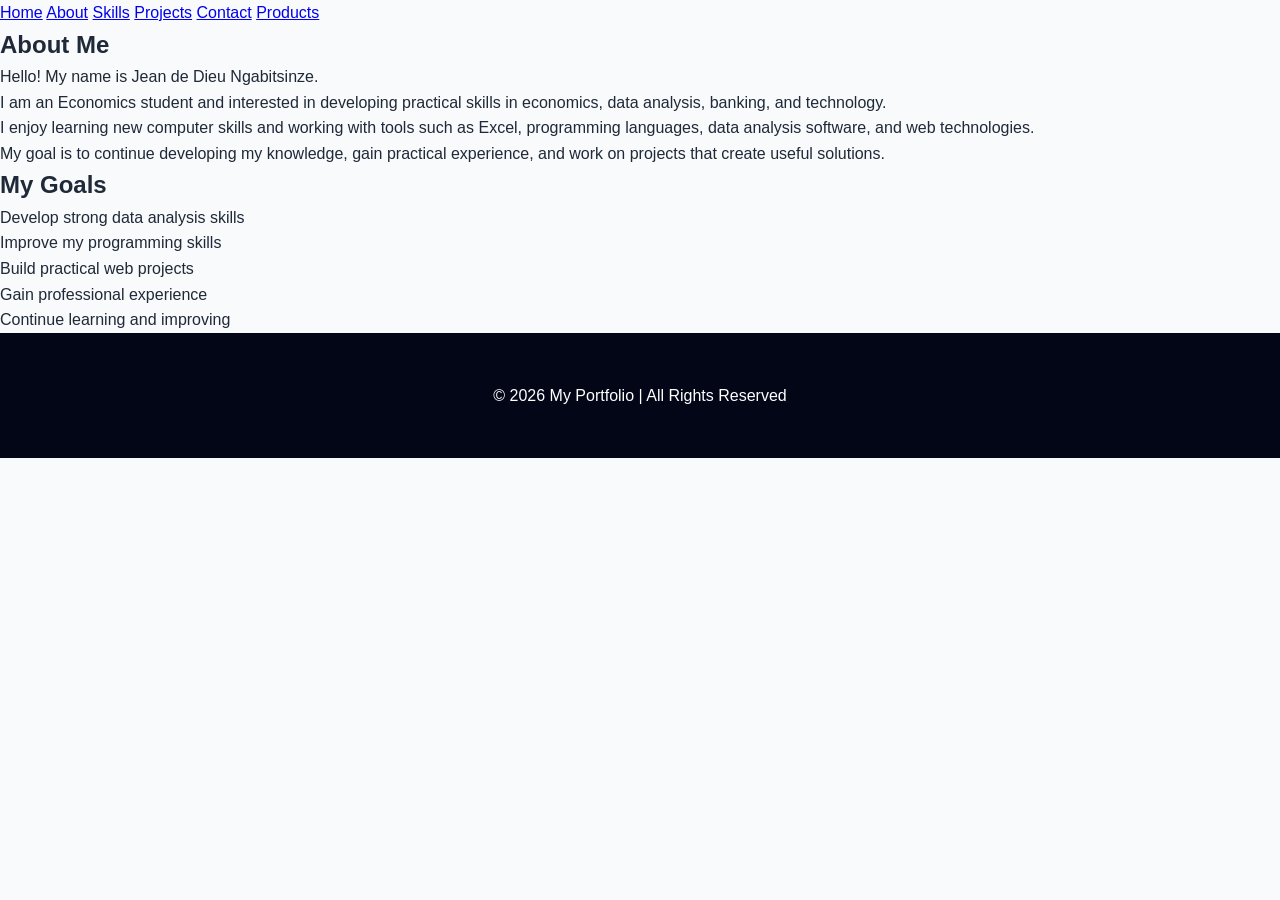
<file: about.html>
<!DOCTYPE html>
<html lang="en">

<head>
    <meta charset="UTF-8">
    <meta name="viewport" content="width=device-width, initial-scale=1.0">

    <title>About Me</title>

    <link rel="stylesheet" href="style.css">
</head>

<body>

    <!-- Navigation -->
    <nav>
        <a href="index.html">Home</a>
        <a href="about.html">About</a>
        <a href="skills.html">Skills</a>
        <a href="projects.html">Projects</a>
        <a href="contact.html">Contact</a>
<a href="products.html">Products</a>
    </nav>


    <!-- About Section -->
    <section>

        <h1>About Me</h1>

        <p>
            Hello! My name is Jean de Dieu Ngabitsinze.
        </p>

        <p>
            I am an Economics student and interested in developing
            practical skills in economics, data analysis,
            banking, and technology.
        </p>

        <p>
            I enjoy learning new computer skills and working
            with tools such as Excel, programming languages,
            data analysis software, and web technologies.
        </p>

        <p>
            My goal is to continue developing my knowledge,
            gain practical experience, and work on projects
            that create useful solutions.
        </p>

        <h2>My Goals</h2>

        <ul>
            <li>Develop strong data analysis skills</li>
            <li>Improve my programming skills</li>
            <li>Build practical web projects</li>
            <li>Gain professional experience</li>
            <li>Continue learning and improving</li>
        </ul>

    </section>


    <!-- Footer -->
    <footer>
        <p>© 2026 My Portfolio | All Rights Reserved</p>
    </footer>


    <script src="script.js"></script>

</body>

</html>
</file>
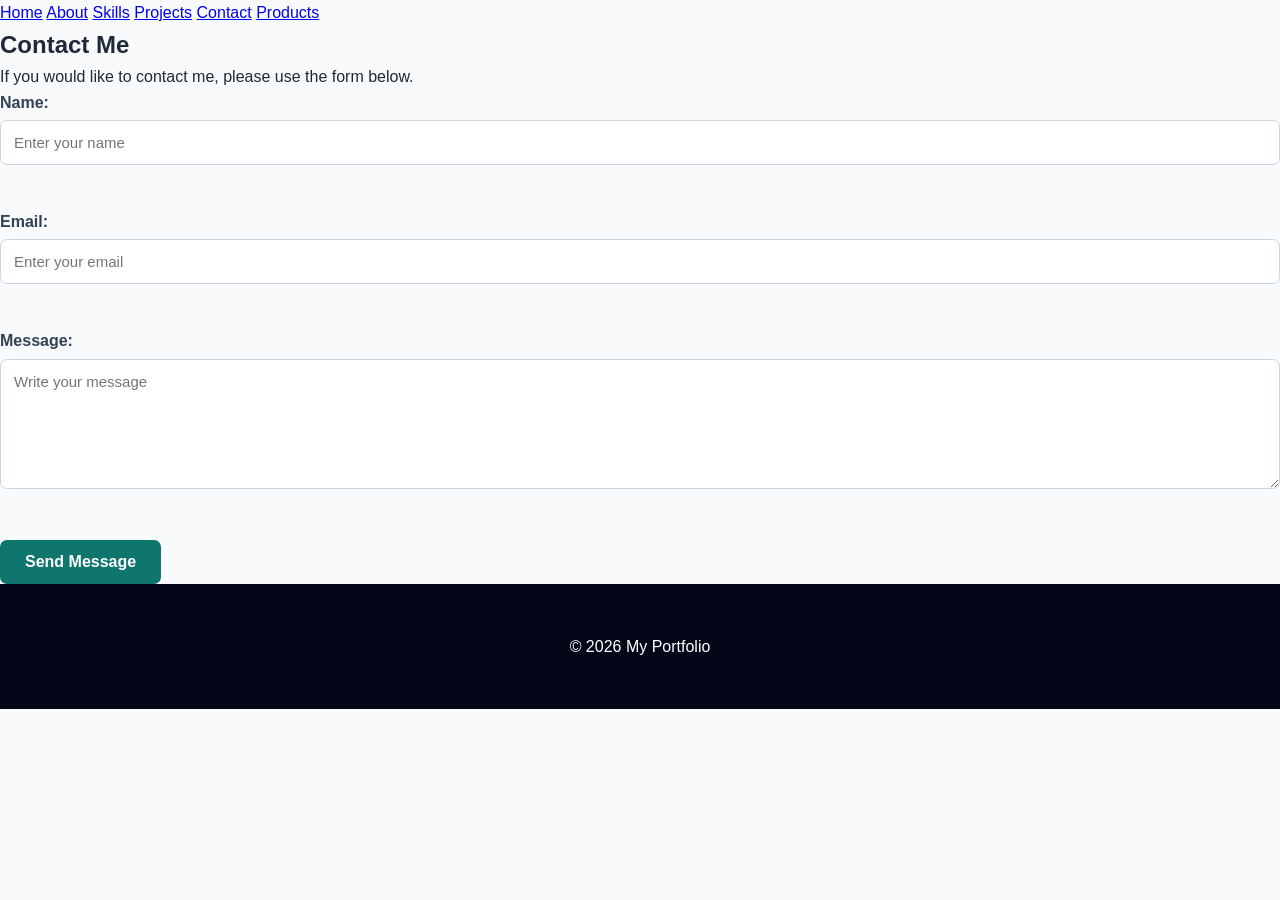
<file: contact.html>
<!DOCTYPE html>
<html lang="en">

<head>
    <meta charset="UTF-8">
    <meta name="viewport" content="width=device-width, initial-scale=1.0">
    <title>Contact Me</title>

    <link rel="stylesheet" href="style.css">
</head>

<body>

    <!-- Navigation -->
    <nav>
        <a href="index.html">Home</a>
        <a href="about.html">About</a>
        <a href="skills.html">Skills</a>
        <a href="projects.html">Projects</a>
        <a href="contact.html">Contact</a>
<a href="products.html">Products</a>
    </nav>

    <!-- Contact Section -->
    <section>
        <h1>Contact Me</h1>

        <p>
            If you would like to contact me, please use the form below.
        </p>

       <form action="https://formspree.io/f/xyezznzv" method="POST">

    <label for="name">Name:</label><br>
    <input
        type="text"
        id="name"
        name="name"
        placeholder="Enter your name"
        required
    >
    <br><br>

    <label for="email">Email:</label><br>
    <input
        type="email"
        id="email"
        name="email"
        placeholder="Enter your email"
        required
    >
    <br><br>

    <label for="message">Message:</label><br>
    <textarea
        id="message"
        name="message"
        rows="6"
        placeholder="Write your message"
        required
    ></textarea>
    <br><br>

    <button type="submit">Send Message</button>

</form>

        </form>
    </section>

    <!-- Footer -->
    <footer>
        <p>© 2026 My Portfolio</p>
    </footer>

    <script src="script.js"></script>

</body>

</html>
</file>
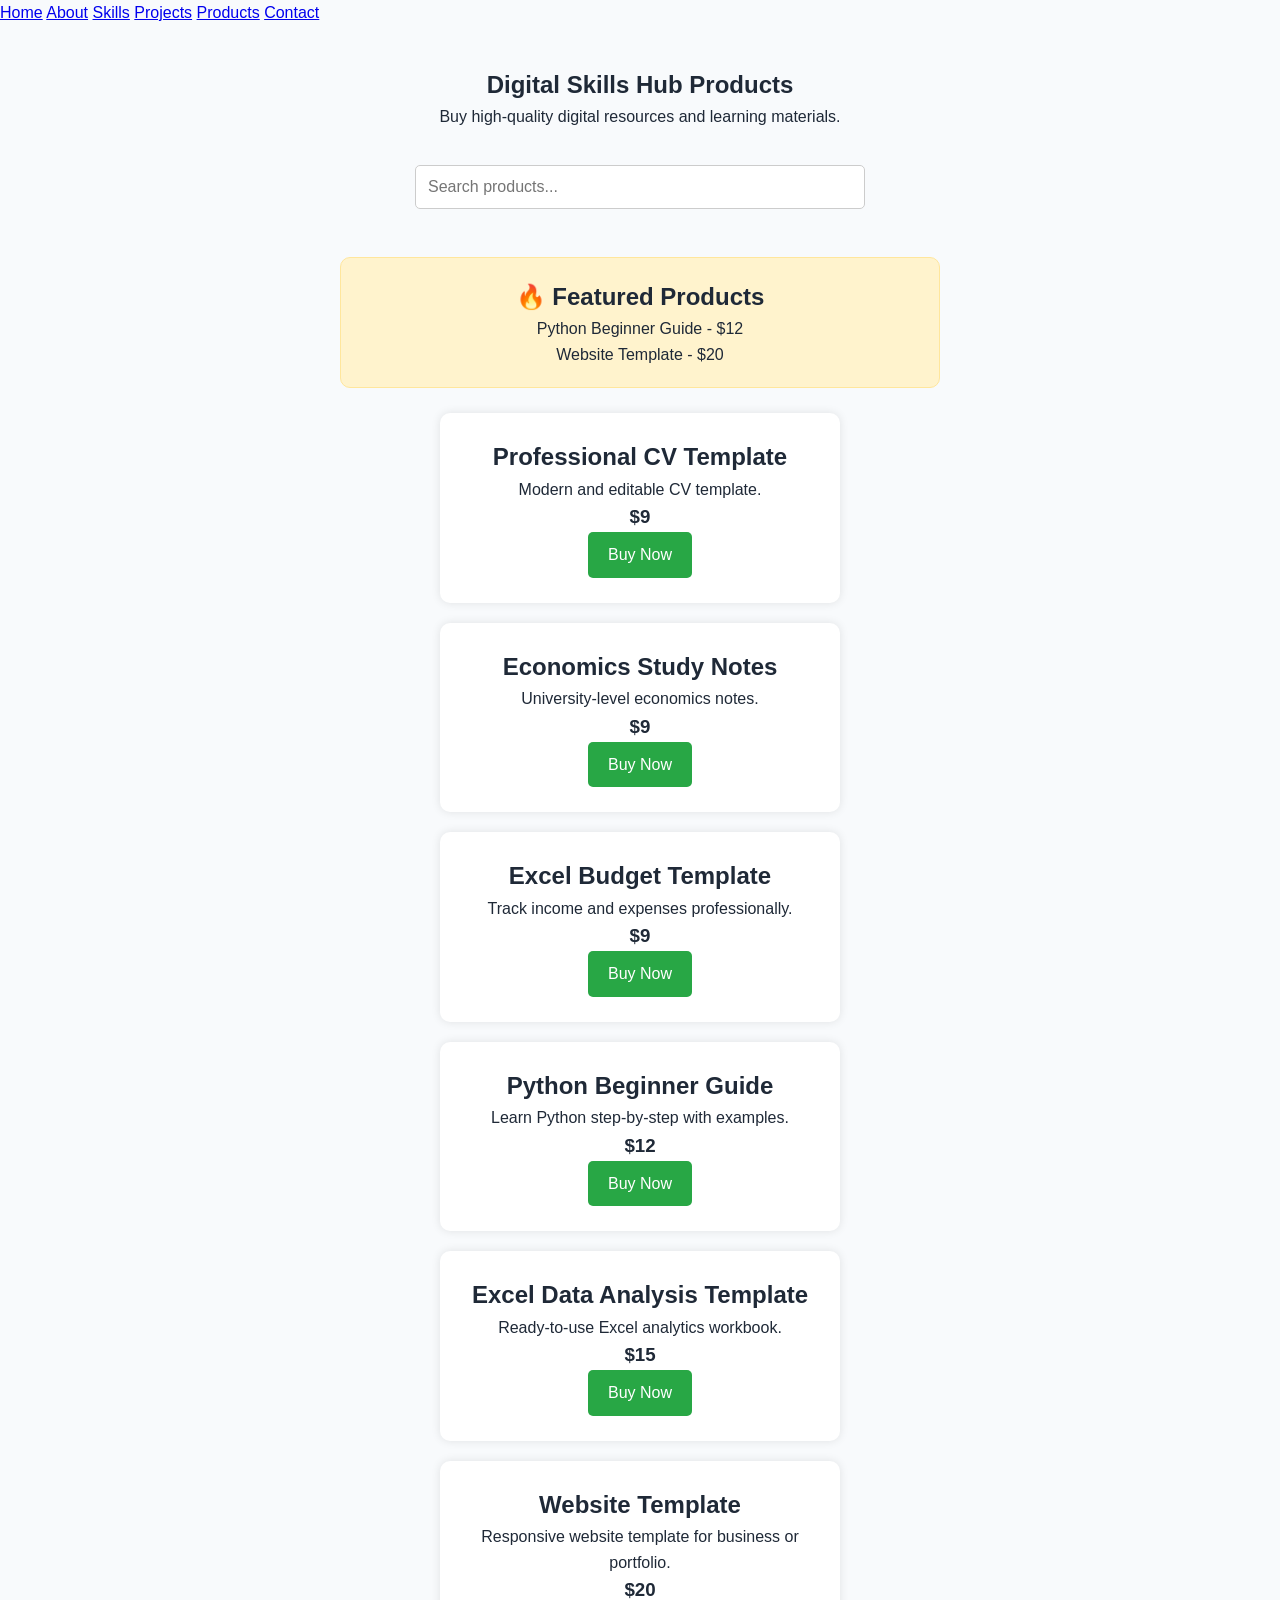
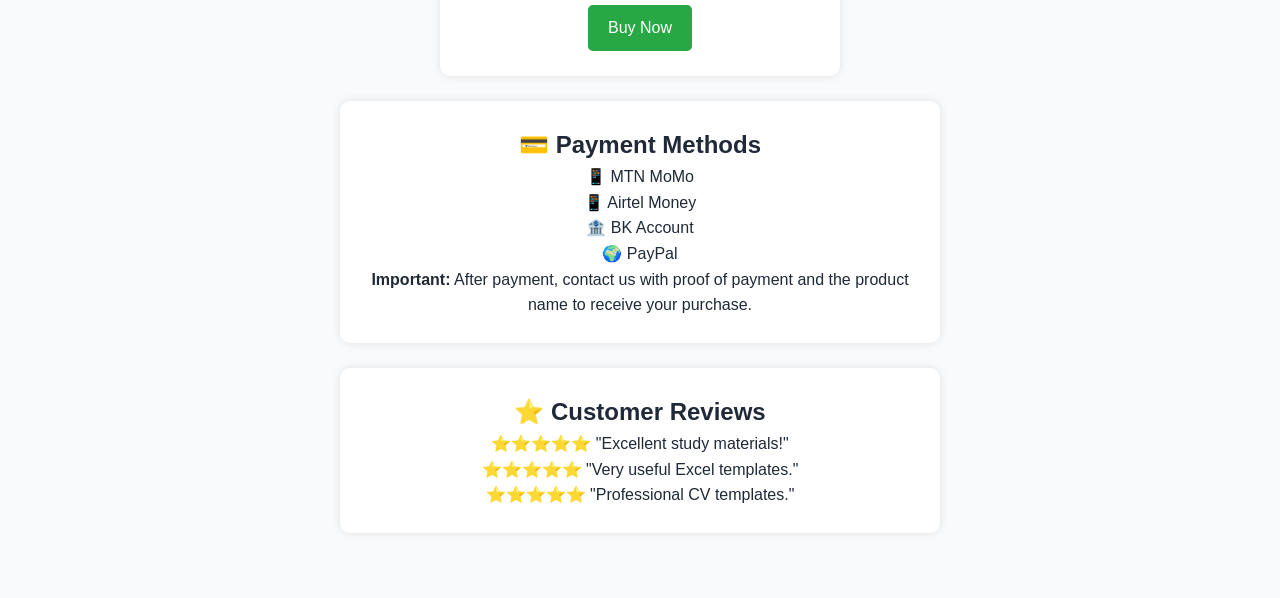
<file: Products.html>
<!DOCTYPE html>
<html lang="en">
<head>
    <meta charset="UTF-8">
    <meta name="viewport" content="width=device-width, initial-scale=1.0">
    <title>Products - Digital Skills Hub</title>
    <link rel="stylesheet" href="style.css">
</head>
<body>

<nav>
    <a href="index.html">Home</a>
    <a href="about.html">About</a>
    <a href="skills.html">Skills</a>
    <a href="projects.html">Projects</a>
    <a href="products.html" class="active">Products</a>
    <a href="contact.html">Contact</a>
</nav>

<section class="products">

    <h1>Digital Skills Hub Products</h1>
    <p>Buy high-quality digital resources and learning materials.</p>

    <!-- Search Box -->
    <div class="search-box">
        <input type="text" placeholder="Search products...">
    </div>

    <!-- Featured Products -->
    <div class="featured-products">
        <h2>🔥 Featured Products</h2>
        <p>Python Beginner Guide - $12</p>
        <p>Website Template - $20</p>
    </div>

    <!-- Products -->

    <div class="product-card">
        <h2>Professional CV Template</h2>
        <p>Modern and editable CV template.</p>
        <h3>$9</h3>
        <a href="contact.html" class="buy-btn">Buy Now</a>
    </div>

    <div class="product-card">
        <h2>Economics Study Notes</h2>
        <p>University-level economics notes.</p>
        <h3>$9</h3>
        <a href="contact.html" class="buy-btn">Buy Now</a>
    </div>

    <div class="product-card">
        <h2>Excel Budget Template</h2>
        <p>Track income and expenses professionally.</p>
        <h3>$9</h3>
        <a href="contact.html" class="buy-btn">Buy Now</a>
    </div>

    <div class="product-card">
        <h2>Python Beginner Guide</h2>
        <p>Learn Python step-by-step with examples.</p>
        <h3>$12</h3>
        <a href="contact.html" class="buy-btn">Buy Now</a>
    </div>

    <div class="product-card">
        <h2>Excel Data Analysis Template</h2>
        <p>Ready-to-use Excel analytics workbook.</p>
        <h3>$15</h3>
        <a href="contact.html" class="buy-btn">Buy Now</a>
    </div>

    <div class="product-card">
        <h2>Website Template</h2>
        <p>Responsive website template for business or portfolio.</p>
        <h3>$20</h3>
        <a href="contact.html" class="buy-btn">Buy Now</a>
    </div>

    <!-- Payment Methods -->
    <div class="payment-methods">
        <h2>💳 Payment Methods</h2>

        <p>📱 MTN MoMo</p>
        <p>📱 Airtel Money</p>
        <p>🏦 BK Account</p>
        <p>🌍 PayPal</p>

        <p>
            <strong>Important:</strong>
            After payment, contact us with proof of payment
            and the product name to receive your purchase.
        </p>
    </div>

    <!-- Reviews -->
    <div class="reviews">
        <h2>⭐ Customer Reviews</h2>

        <p>⭐⭐⭐⭐⭐ "Excellent study materials!"</p>
        <p>⭐⭐⭐⭐⭐ "Very useful Excel templates."</p>
        <p>⭐⭐⭐⭐⭐ "Professional CV templates."</p>
    </div>

</section>

</body>
</html>
</file>
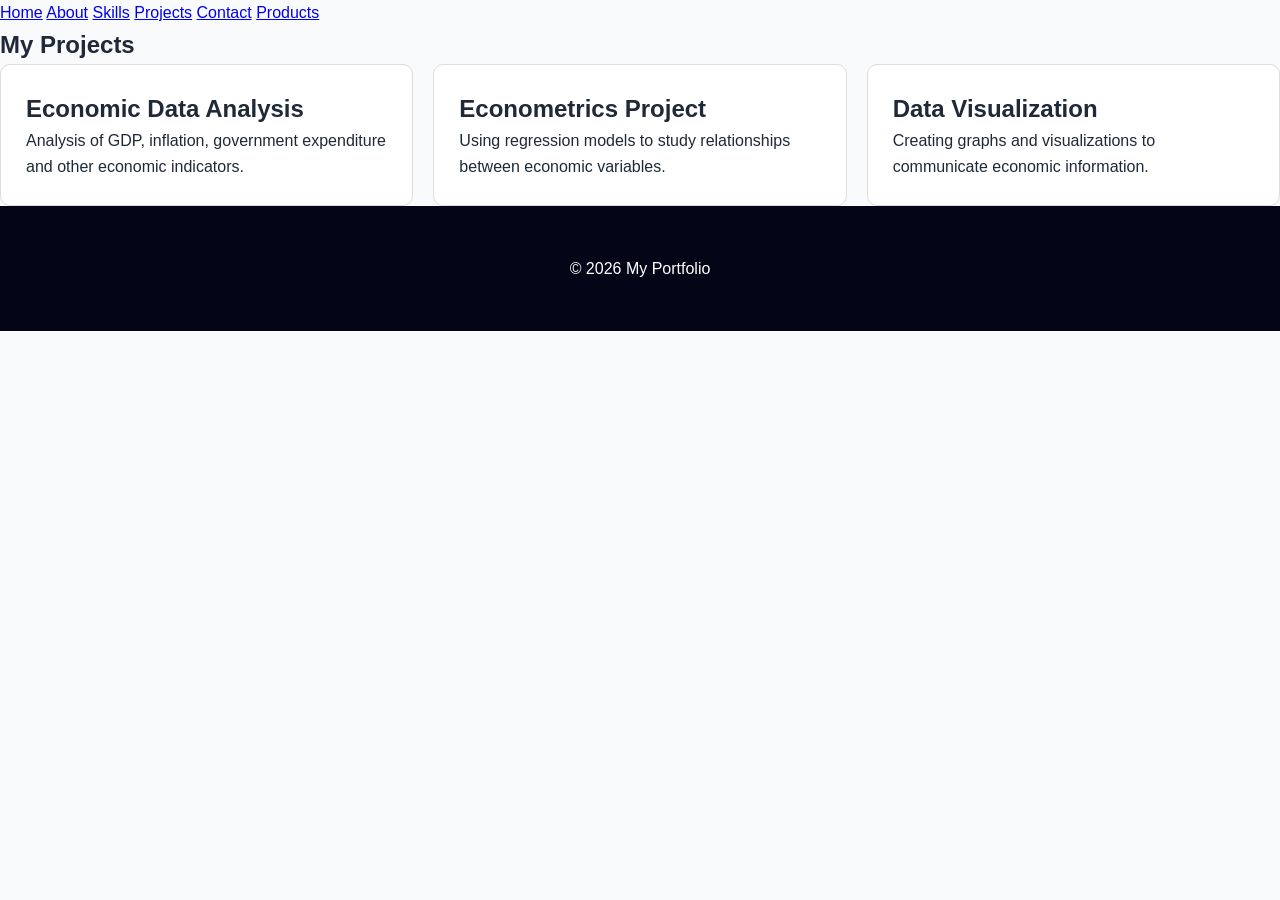
<file: projects.html>
<!DOCTYPE html>
<html lang="en">

<head>
    <meta charset="UTF-8">
    <meta name="viewport" content="width=device-width, initial-scale=1.0">
    <title>My Projects</title>
    <link rel="stylesheet" href="style.css">
</head>

<body>

<nav>
    <a href="index.html">Home</a>
    <a href="about.html">About</a>
    <a href="skills.html">Skills</a>
    <a href="projects.html">Projects</a>
    <a href="contact.html">Contact</a>
<a href="products.html">Products</a>
</nav>

<section>

    <h1>My Projects</h1>

    <div class="projects">

        <div class="project-card">

            <h2>Economic Data Analysis</h2>

            <p>
                Analysis of GDP, inflation, government expenditure
                and other economic indicators.
            </p>

        </div>

        <div class="project-card">

            <h2>Econometrics Project</h2>

            <p>
                Using regression models to study relationships
                between economic variables.
            </p>

        </div>

        <div class="project-card">

            <h2>Data Visualization</h2>

            <p>
                Creating graphs and visualizations to communicate
                economic information.
            </p>

        </div>

    </div>

</section>

<footer>
    <p>© 2026 My Portfolio</p>
</footer>

</body>
</html>
</file>
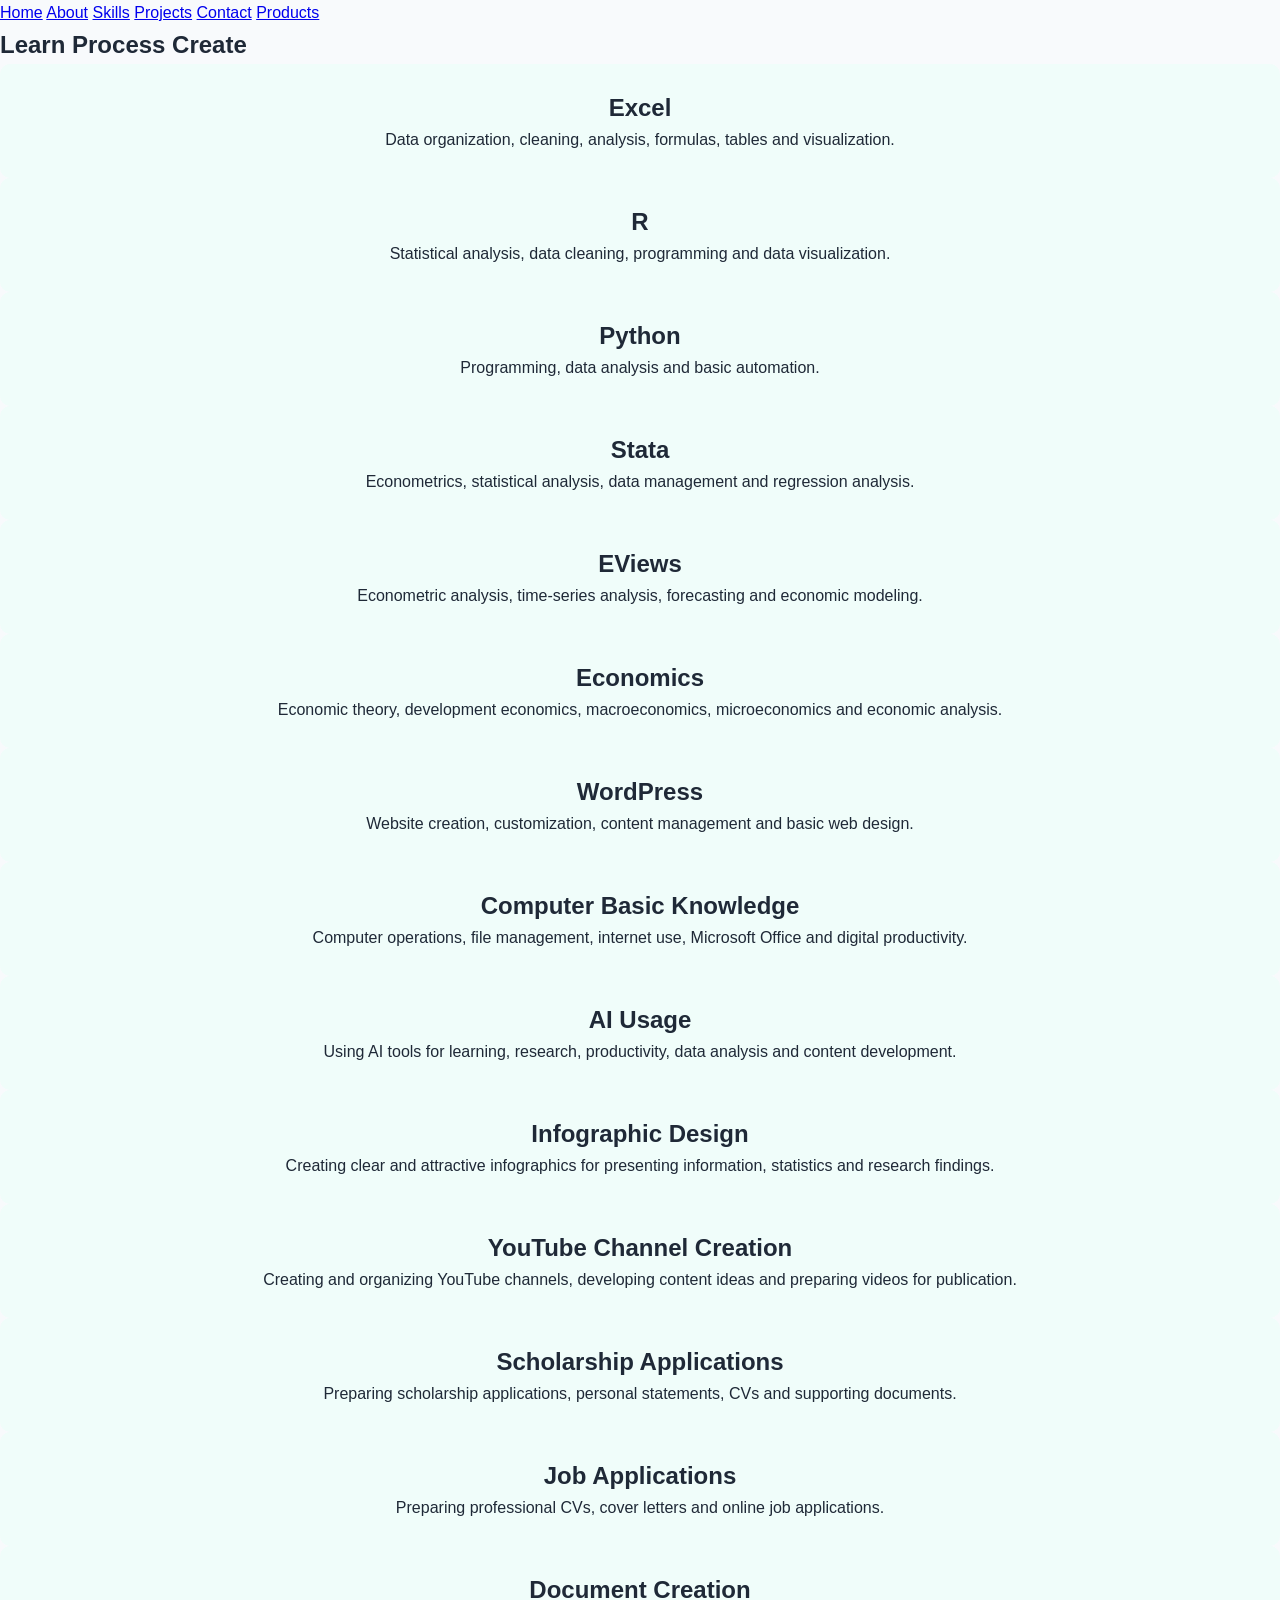
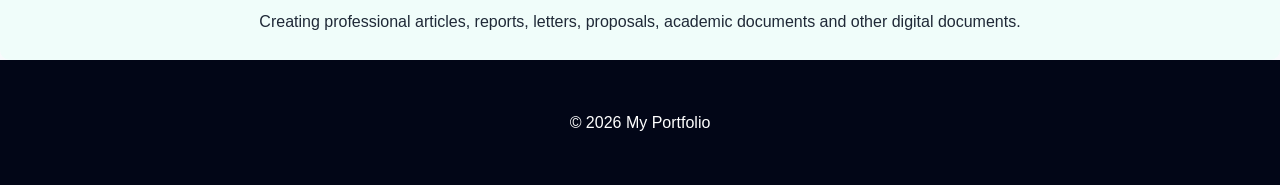
<file: skills.html>
<!DOCTYPE html>
<html lang="en">

<head>
    <meta charset="UTF-8">
    <meta name="viewport" content="width=device-width, initial-scale=1.0">

    <title>Learn Here@ | Economics & Digital Skills</title>

    <link rel="stylesheet" href="style.css">
</head>

<body>

<nav>
    <a href="index.html">Home</a>
    <a href="about.html">About</a>
    <a href="skills.html">Skills</a>
    <a href="projects.html">Projects</a>
    <a href="contact.html">Contact</a>
<a href="products.html">Products</a>
</nav>

<section>

    <h1>Learn Process Create </h1>

    <div class="Lessons portal">

        <div class="skill-card">
            <h2>Excel</h2>
            <p>Data organization, cleaning, analysis, formulas, tables and visualization.</p>
        </div>

        <div class="skill-card">
            <h2>R</h2>
            <p>Statistical analysis, data cleaning, programming and data visualization.</p>
        </div>

        <div class="skill-card">
            <h2>Python</h2>
            <p>Programming, data analysis and basic automation.</p>
        </div>

        <div class="skill-card">
            <h2>Stata</h2>
            <p>Econometrics, statistical analysis, data management and regression analysis.</p>
        </div>

        <div class="skill-card">
            <h2>EViews</h2>
            <p>Econometric analysis, time-series analysis, forecasting and economic modeling.</p>
        </div>

        <div class="skill-card">
            <h2>Economics</h2>
            <p>Economic theory, development economics, macroeconomics, microeconomics and economic analysis.</p>
        </div>

        <div class="skill-card">
            <h2>WordPress</h2>
            <p>Website creation, customization, content management and basic web design.</p>
        </div>

        <div class="skill-card">
            <h2>Computer Basic Knowledge</h2>
            <p>Computer operations, file management, internet use, Microsoft Office and digital productivity.</p>
        </div>

        <div class="skill-card">
            <h2>AI Usage</h2>
            <p>Using AI tools for learning, research, productivity, data analysis and content development.</p>
        </div>

        <div class="skill-card">
            <h2>Infographic Design</h2>
            <p>Creating clear and attractive infographics for presenting information, statistics and research findings.</p>
        </div>

        <div class="skill-card">
            <h2>YouTube Channel Creation</h2>
            <p>Creating and organizing YouTube channels, developing content ideas and preparing videos for publication.</p>
        </div>

        <div class="skill-card">
            <h2>Scholarship Applications</h2>
            <p>Preparing scholarship applications, personal statements, CVs and supporting documents.</p>
        </div>

        <div class="skill-card">
            <h2>Job Applications</h2>
            <p>Preparing professional CVs, cover letters and online job applications.</p>
        </div>

        <div class="skill-card">
            <h2>Document Creation</h2>
            <p>Creating professional articles, reports, letters, proposals, academic documents and other digital documents.</p>
        </div>

    </div>

</section>

<footer>
    <p>© 2026 My Portfolio</p>
</footer>

</body>
</html>
</file>
<file: style.css>
/* =========================================================
   DIGITAL SKILLS HUB
   Main Website Styles
   ========================================================= */

/* =========================
   GLOBAL STYLES
   ========================= */

* {
    box-sizing: border-box;
    margin: 0;
    padding: 0;
}

html {
    scroll-behavior: smooth;
}

body {
    font-family: Arial, Helvetica, sans-serif;
    line-height: 1.6;
    background: #f8fafc;
    color: #1f2937;
}

/* =========================
   NAVIGATION
   ========================= */

.navbar {
    width: 100%;
    background: #111827;
    color: white;
    display: flex;
    justify-content: space-between;
    align-items: center;
    padding: 18px 7%;
    position: sticky;
    top: 0;
    z-index: 1000;
    box-shadow: 0 2px 10px rgba(0, 0, 0, 0.15);
}

.logo a {
    font-size: 24px;
    font-weight: bold;
    color: white;
    text-decoration: none;
}

.nav-links {
    display: flex;
    align-items: center;
    gap: 25px;
}

.nav-links a {
    color: white;
    text-decoration: none;
    font-weight: 600;
    font-size: 15px;
    transition: 0.3s;
}

.nav-links a:hover,
.nav-links a.active {
    color: #38bdf8;
}

/* =========================
   HERO SECTION
   ========================= */

.hero {
    background: linear-gradient(135deg, #0f766e, #115e59);
    color: white;
    min-height: 600px;
    display: flex;
    align-items: center;
    padding: 80px 7%;
}

.hero-content {
    width: 100%;
    max-width: 1200px;
    margin: auto;
    display: grid;
    grid-template-columns: 1.1fr 0.9fr;
    align-items: center;
    gap: 60px;
}

.welcome {
    font-size: 14px;
    font-weight: bold;
    letter-spacing: 2px;
    color: #a7f3d0;
    margin-bottom: 15px;
}

.hero-content h1 {
    font-size: 55px;
    line-height: 1.15;
    margin-bottom: 25px;
    color: white;
}

.description {
    max-width: 600px;
    font-size: 18px;
    color: #ecfeff;
    margin-bottom: 30px;
}

/* =========================
   HERO SLIDER
   ========================= */

.hero-slider {
    position: relative;
    width: 100%;
    max-width: 450px;
    margin: auto;
    overflow: hidden;
    border-radius: 20px;
    border: 5px solid rgba(255, 255, 255, 0.8);
    box-shadow: 0 20px 40px rgba(0, 0, 0, 0.25);
}

.slides {
    display: flex;
    width: 300%;
    transition: transform 0.5s ease-in-out;
}

.slides img {
    width: 33.333%;
    height: auto;
    display: block;
}

.slider-dots {
    position: absolute;
    bottom: 15px;
    left: 50%;
    transform: translateX(-50%);
    display: flex;
    gap: 8px;
    z-index: 10;
}

.slider-dots .dot {
    width: 10px;
    height: 10px;
    background: rgba(255, 255, 255, 0.5);
    border-radius: 50%;
    cursor: pointer;
    transition: 0.3s;
}

.slider-dots .dot.active {
    background: #ffffff;
    transform: scale(1.2);
}

/* =========================
   BUTTONS
   ========================= */

.hero-buttons {
    display: flex;
    gap: 15px;
    flex-wrap: wrap;
}

.btn {
    display: inline-block;
    padding: 13px 25px;
    border-radius: 7px;
    text-decoration: none;
    font-weight: bold;
    transition: 0.3s;
}

.btn-primary {
    background: #ffffff;
    color: #0f766e;
}

.btn-primary:hover {
    background: #e0f2fe;
    transform: translateY(-2px);
}

.btn-secondary {
    background: transparent;
    color: white;
    border: 2px solid white;
}

.btn-secondary:hover {
    background: white;
    color: #0f766e;
    transform: translateY(-2px);
}

/* =========================
   GENERAL SECTIONS
   ========================= */

.section {
    max-width: 1200px;
    margin: 0 auto;
    padding: 80px 7%;
}

.light-section {
    max-width: none;
    background: #f1f5f9;
}

.section-heading {
    max-width: 800px;
    margin: 0 auto 50px;
    text-align: center;
}

.small-title {
    color: #0f766e;
    font-size: 13px;
    font-weight: bold;
    letter-spacing: 2px;
    margin-bottom: 10px;
}

.section-heading h2 {
    color: #111827;
    font-size: 38px;
    margin-bottom: 18px;
}

.section-heading p {
    color: #64748b;
    font-size: 17px;
}

/* =========================
   SKILL CARDS
   ========================= */

.cards {
    max-width: 1200px;
    margin: auto;
    display: grid;
    grid-template-columns: repeat(4, 1fr);
    gap: 25px;
}

.card {
    background: white;
    padding: 30px 25px;
    border-radius: 12px;
    border: 1px solid #e2e8f0;
    box-shadow: 0 5px 20px rgba(15, 23, 42, 0.05);
    transition: 0.3s;
}

.card:hover {
    transform: translateY(-8px);
    box-shadow: 0 15px 30px rgba(15, 23, 42, 0.12);
}

.card-icon {
    font-size: 35px;
    margin-bottom: 15px;
}

.card h3 {
    color: #111827;
    font-size: 20px;
    margin-bottom: 12px;
}

.card p {
    color: #64748b;
    font-size: 15px;
    margin-bottom: 18px;
}

.card a {
    color: #0f766e;
    text-decoration: none;
    font-weight: bold;
    font-size: 14px;
}

.card a:hover {
    color: #115e59;
}

/* =========================
   TOOLS
   ========================= */

.tools {
    max-width: 900px;
    margin: auto;
    display: flex;
    justify-content: center;
    flex-wrap: wrap;
    gap: 15px;
}

.tools span {
    background: #ecfeff;
    color: #0f766e;
    border: 1px solid #99f6e4;
    padding: 12px 20px;
    border-radius: 30px;
    font-weight: bold;
    font-size: 15px;
    transition: 0.3s;
}

.tools span:hover {
    background: #0f766e;
    color: white;
    transform: translateY(-3px);
}

/* =========================
   PROJECT SECTION
   ========================= */

.project-section {
    background: #111827;
    color: white;
    padding: 90px 7%;
    text-align: center;
}

.project-content {
    max-width: 750px;
    margin: auto;
}

.project-section .small-title {
    color: #5eead4;
}

.project-section h2 {
    color: white;
    font-size: 40px;
    margin-bottom: 20px;
}

.project-section p {
    color: #cbd5e1;
    font-size: 17px;
    margin-bottom: 30px;
}

/* =========================
   FOOTER
   ========================= */

footer {
    background: #020617;
    color: white;
    padding: 50px 7%;
    text-align: center;
}

.footer-content {
    max-width: 1000px;
    margin: auto;
}

.footer-content h3 {
    font-size: 24px;
    margin-bottom: 8px;
}

.footer-content > p {
    color: #94a3b8;
    margin-bottom: 20px;
}

.footer-links {
    display: flex;
    justify-content: center;
    flex-wrap: wrap;
    gap: 25px;
    margin: 25px 0;
}

.footer-links a {
    color: #cbd5e1;
    text-decoration: none;
    transition: 0.3s;
}

.footer-links a:hover {
    color: #38bdf8;
}

.copyright {
    border-top: 1px solid #1e293b;
    padding-top: 20px;
    font-size: 13px;
    color: #64748b !important;
}

/* =========================
   OLD PAGE COMPATIBILITY
   ========================= */

.skills {
    display: grid;
    grid-template-columns: repeat(3, 1fr);
    gap: 20px;
}

.skill-card {
    padding: 25px;
    background: #f0fdfa;
    border-radius: 10px;
    text-align: center;
}

.projects {
    display: grid;
    grid-template-columns: repeat(3, 1fr);
    gap: 20px;
}

.project-card {
    padding: 25px;
    border: 1px solid #ddd;
    border-radius: 10px;
    background: white;
}

/* =========================
   FORMS
   ========================= */

input,
textarea,
select {
    width: 100%;
    padding: 13px;
    margin-top: 5px;
    margin-bottom: 18px;
    border: 1px solid #cbd5e1;
    border-radius: 7px;
    font-family: inherit;
    font-size: 15px;
    outline: none;
}

input:focus,
textarea:focus,
select:focus {
    border-color: #0f766e;
    box-shadow: 0 0 0 3px rgba(15, 118, 110, 0.1);
}

label {
    font-weight: bold;
    color: #334155;
}

/* =========================
   GENERAL BUTTON
   ========================= */

button {
    background: #0f766e;
    color: white;
    border: none;
    padding: 13px 25px;
    border-radius: 7px;
    cursor: pointer;
    font-size: 16px;
    font-weight: bold;
    transition: 0.3s;
}

button:hover {
    background: #115e59;
    transform: translateY(-2px);
}

/* =========================
   OLD IMAGE CLASS
   ========================= */

.research-image {
    width: 300px;
    max-width: 100%;
    height: auto;
    display: block;
    margin: 25px auto;
    border-radius: 15px;
}

/* =========================
   RESPONSIVE DESIGN (MEDIA QUERIES)
   ========================= */

/* Tablets */
@media (max-width: 1000px) {
    .cards {
        grid-template-columns: repeat(2, 1fr);
    }

    .hero-content {
        grid-template-columns: 1fr;
        text-align: center;
    }

    .hero-slider {
        margin-top: 40px;
    }

    .description {
        margin-left: auto;
        margin-right: auto;
    }

    .hero-buttons {
        justify-content: center;
    }
}

/* Mobile Devices */
@media (max-width: 600px) {
    .navbar {
        flex-direction: column;
        gap: 15px;
        padding: 15px 5%;
    }

    .nav-links {
        gap: 15px;
        flex-wrap: wrap;
        justify-content: center;
    }

    .hero-content h1 {
        font-size: 36px;
    }

    .cards {
        grid-template-columns: 1fr;
    }

    .skills, .projects {
        grid-template-columns: 1fr;
    }
}
.youtube-icon {
    color: #ff0000 !important;
    font-size: 22px;
    text-decoration: none;
    display: inline-flex;
    align-items: center;
    justify-content: center;
    transition: 0.3s;
}

.youtube-icon:hover {
    color: #cc0000 !important;
    transform: scale(1.15);
}
.products {
    padding: 40px;
    text-align: center;
}

.product-card {
    background: white;
    max-width: 400px;
    margin: 20px auto;
    padding: 25px;
    border-radius: 10px;
    box-shadow: 0 0 10px rgba(0,0,0,0.1);
}

.product-card h2 {
    margin-top: 0;
}

.buy-btn {
    display: inline-block;
    padding: 10px 20px;
    background: #28a745;
    color: white;
    text-decoration: none;
    border-radius: 5px;
}

.buy-btn:hover {
    background: #218838;
}

/* Search Box */
.search-box {
    margin: 30px 0;
}

.search-box input {
    width: 80%;
    max-width: 450px;
    padding: 12px;
    border: 1px solid #ccc;
    border-radius: 5px;
    font-size: 16px;
}

/* Featured Products */
.featured-products {
    background: #fff3cd;
    max-width: 600px;
    margin: 25px auto;
    padding: 20px;
    border-radius: 10px;
    border: 1px solid #ffe69c;
}

/* Payment Methods */
.payment-methods {
    background: white;
    max-width: 600px;
    margin: 25px auto;
    padding: 25px;
    border-radius: 10px;
    box-shadow: 0 0 10px rgba(0,0,0,0.1);
}

.payment-methods h2 {
    margin-top: 0;
}

/* Reviews */
.reviews {
    background: white;
    max-width: 600px;
    margin: 25px auto;
    padding: 25px;
    border-radius: 10px;
    box-shadow: 0 0 10px rgba(0,0,0,0.1);
}

.reviews h2 {
    margin-top: 0;
}

/* Mobile Responsive */
@media (max-width: 768px) {
    .product-card,
    .payment-methods,
    .reviews,
    .featured-products {
        width: 90%;
        padding: 20px;
    }

    .search-box input {
        width: 90%;
    }
}
</file>
